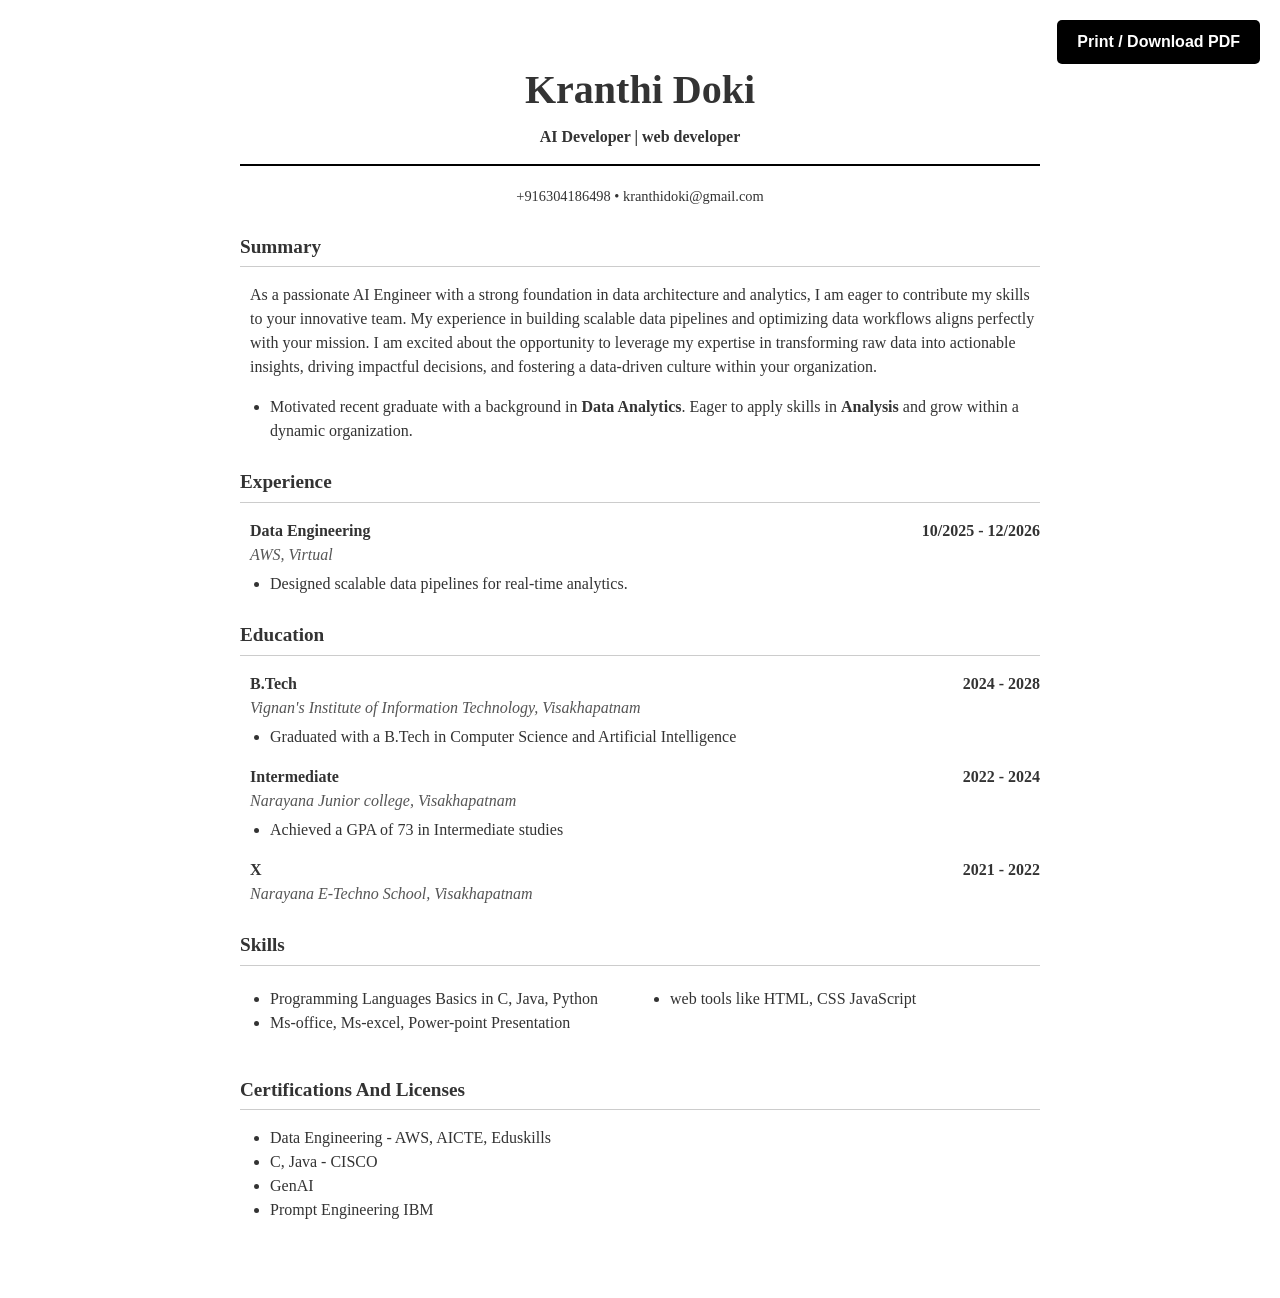
<file: resume.html>
<!DOCTYPE html>
<html lang="en">
<head>
    <meta charset="UTF-8">
    <meta name="viewport" content="width=device-width, initial-scale=1.0">
    <title>Kranthi Doki - Resume</title>
    <style>
        body {
            font-family: 'Times New Roman', Times, serif;
            line-height: 1.5;
            color: #333;
            max-width: 800px;
            margin: 40px auto;
            padding: 20px;
            background-color: #fff;
        }
        .header {
            text-align: center;
            border-bottom: 2px solid #000;
            padding-bottom: 10px;
            margin-bottom: 20px;
        }
        .header h1 {
            margin: 0;
            font-size: 2.5rem;
            text-transform: none;
        }
        .header p {
            margin: 5px 0;
            font-weight: bold;
        }
        .contact-info {
            text-align: center;
            font-size: 0.9rem;
            margin-bottom: 20px;
        }
        h2 {
            font-size: 1.2rem;
            border-bottom: 1px solid #ccc;
            padding-bottom: 5px;
            margin-top: 25px;
            text-transform: capitalize;
        }
        .section-content {
            margin-left: 10px;
        }
        .item {
            margin-bottom: 15px;
        }
        .item-header {
            display: flex;
            justify-content: space-between;
            font-weight: bold;
        }
        .item-sub {
            font-style: italic;
            color: #555;
        }
        ul {
            margin-top: 5px;
            padding-left: 20px;
        }
        .skills-grid {
            display: grid;
            grid-template-columns: 1fr 1fr;
            gap: 10px;
        }
        @media print {
            body { margin: 0; padding: 0; }
            .no-print { display: none; }
        }
        .no-print {
            position: fixed;
            top: 20px;
            right: 20px;
            background: #000;
            color: #fff;
            padding: 10px 20px;
            text-decoration: none;
            border-radius: 5px;
            font-family: sans-serif;
            font-weight: bold;
        }
    </style>
</head>
<body>
    <a href="javascript:window.print()" class="no-print">Print / Download PDF</a>

    <div class="header">
        <h1>Kranthi Doki</h1>
        <p>AI Developer | web developer</p>
    </div>

    <div class="contact-info">
        +916304186498 • kranthidoki@gmail.com
    </div>

    <h2>Summary</h2>
    <div class="section-content">
        <p>As a passionate AI Engineer with a strong foundation in data architecture and analytics, I am eager to contribute my skills to your innovative team. My experience in building scalable data pipelines and optimizing data workflows aligns perfectly with your mission. I am excited about the opportunity to leverage my expertise in transforming raw data into actionable insights, driving impactful decisions, and fostering a data-driven culture within your organization.</p>
        <ul>
            <li>Motivated recent graduate with a background in <strong>Data Analytics</strong>. Eager to apply skills in <strong>Analysis</strong> and grow within a dynamic organization.</li>
        </ul>
    </div>

    <h2>Experience</h2>
    <div class="section-content">
        <div class="item">
            <div class="item-header">
                <span>Data Engineering</span>
                <span>10/2025 - 12/2026</span>
            </div>
            <div class="item-sub">AWS, Virtual</div>
            <ul>
                <li>Designed scalable data pipelines for real-time analytics.</li>
            </ul>
        </div>
    </div>

    <h2>Education</h2>
    <div class="section-content">
        <div class="item">
            <div class="item-header">
                <span>B.Tech</span>
                <span>2024 - 2028</span>
            </div>
            <div class="item-sub">Vignan's Institute of Information Technology, Visakhapatnam</div>
            <ul>
                <li>Graduated with a B.Tech in Computer Science and Artificial Intelligence</li>
            </ul>
        </div>

        <div class="item">
            <div class="item-header">
                <span>Intermediate</span>
                <span>2022 - 2024</span>
            </div>
            <div class="item-sub">Narayana Junior college, Visakhapatnam</div>
            <ul>
                <li>Achieved a GPA of 73 in Intermediate studies</li>
            </ul>
        </div>

        <div class="item">
            <div class="item-header">
                <span>X</span>
                <span>2021 - 2022</span>
            </div>
            <div class="item-sub">Narayana E-Techno School, Visakhapatnam</div>
        </div>
    </div>

    <h2>Skills</h2>
    <div class="section-content">
        <div class="skills-grid">
            <div>
                <ul>
                    <li>Programming Languages Basics in C, Java, Python</li>
                    <li>Ms-office, Ms-excel, Power-point Presentation</li>
                </ul>
            </div>
            <div>
                <ul>
                    <li>web tools like HTML, CSS JavaScript</li>
                </ul>
            </div>
        </div>
    </div>

    <h2>Certifications and Licenses</h2>
    <div class="section-content">
        <ul>
            <li>Data Engineering - AWS, AICTE, Eduskills</li>
            <li>C, Java - CISCO</li>
            <li>GenAI</li>
            <li>Prompt Engineering IBM</li>
        </ul>
    </div>

</body>
</html>
</file>
